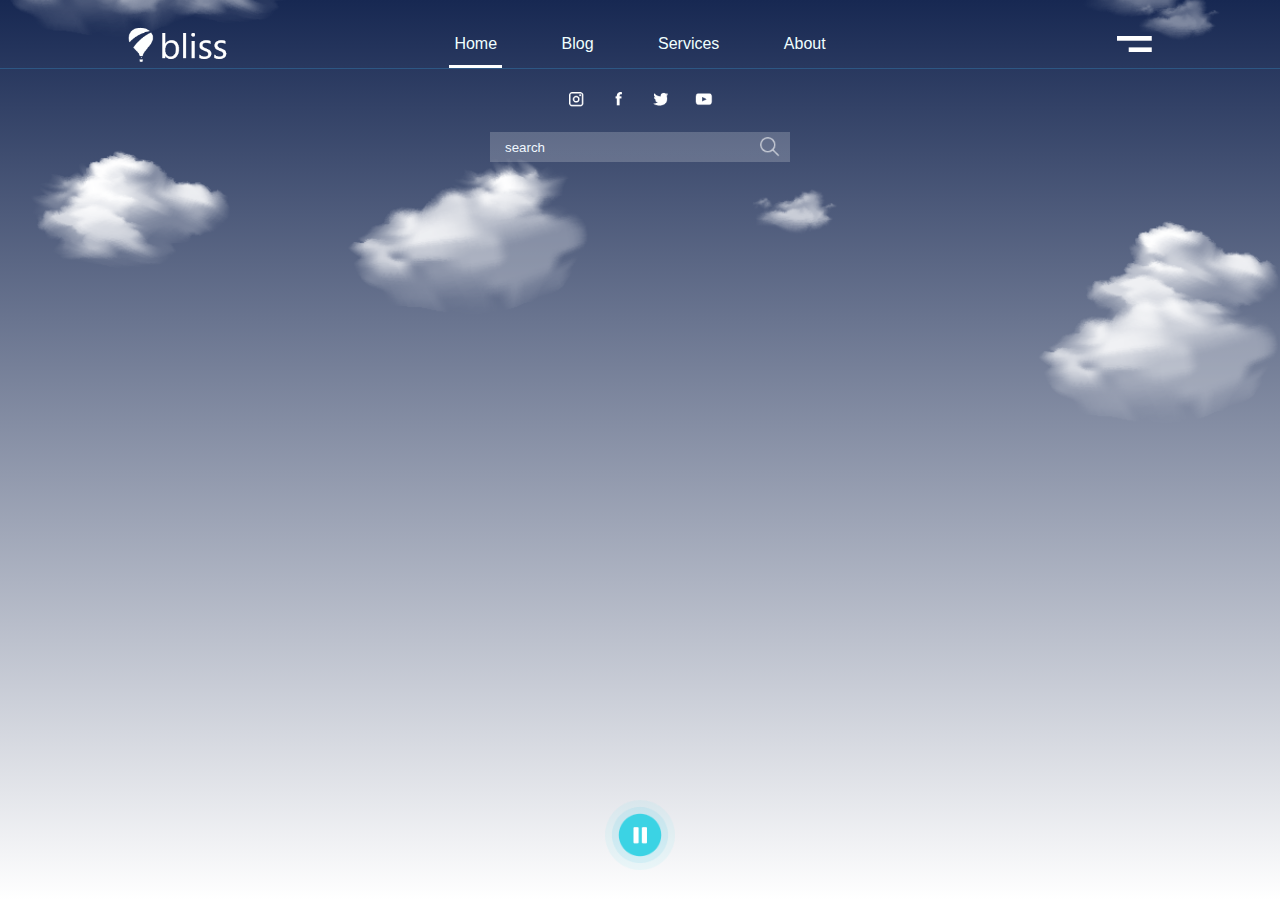
<file: AnimatedWEBSITE/Index.html>
<html>
<head>
    <title>
    Animated Website
    </title>
    <link rel="stylesheet" href="style.css">
    <body>
    <div class="main">
        <div class="navbar">
        <nav>
            <div class="logo">
            <img src="images/logo.png">
            </div>
            <div class="nav-link">
            <ul>
                <li class="active"><a href="#">Home</a></li>
                <li><a href="#">Blog</a></li>
                <li><a href="#">Services</a></li>
                <li><a href="#">About</a></li>
                </ul>
            </div>
            <div class="menu-icon">
            <img src="images/menu.png">
            </div>
            
            </nav>
        </div>
        <div class="content">
        <div class="social-icons">
            <img src="images/instagram.png">
            <img src="images/facebook.png">
            <img src="images/twitter.png">
            <img src="images/youtube.png">
            </div>
            <div class="search-box">
            <input type="text" placeholder="search">
            <img src="images/search.png"></div>
        </div>
        <img src="images/cloud.png" id="clouds">
        <img src="images/plane.png" id="airplane">
        <div id="hotb">
            <img src="images/balloon.png" class="bal1">
            <img src="images/balloon.png" class="bal2">
            <img src="images/balloon.png" class="bal3">
        </div>
        <img src="images/pause.png" id="pause">
        </div>
        <script>
        var pause=document.getElementById("pause");
        pause.onclick=function(){
            if(clouds.style.webkitAnimationPlayState=="paused"){
                clouds.style.webkitAnimationPlayState="running";
                airplane.style.webkitAnimationPlayState="running";
                hotb.style.webkitAnimationPlayState="running";
                pause.src='images/pause.png';
            }else{
                clouds.style.webkitAnimationPlayState="paused";
                airplane.style.webkitAnimationPlayState="paused";
                hotb.style.webkitAnimationPlayState="paused";
                pause.src='images/play.png';
            }
        }
        
        </script>
    </body>
    </head>
</html>
</file>
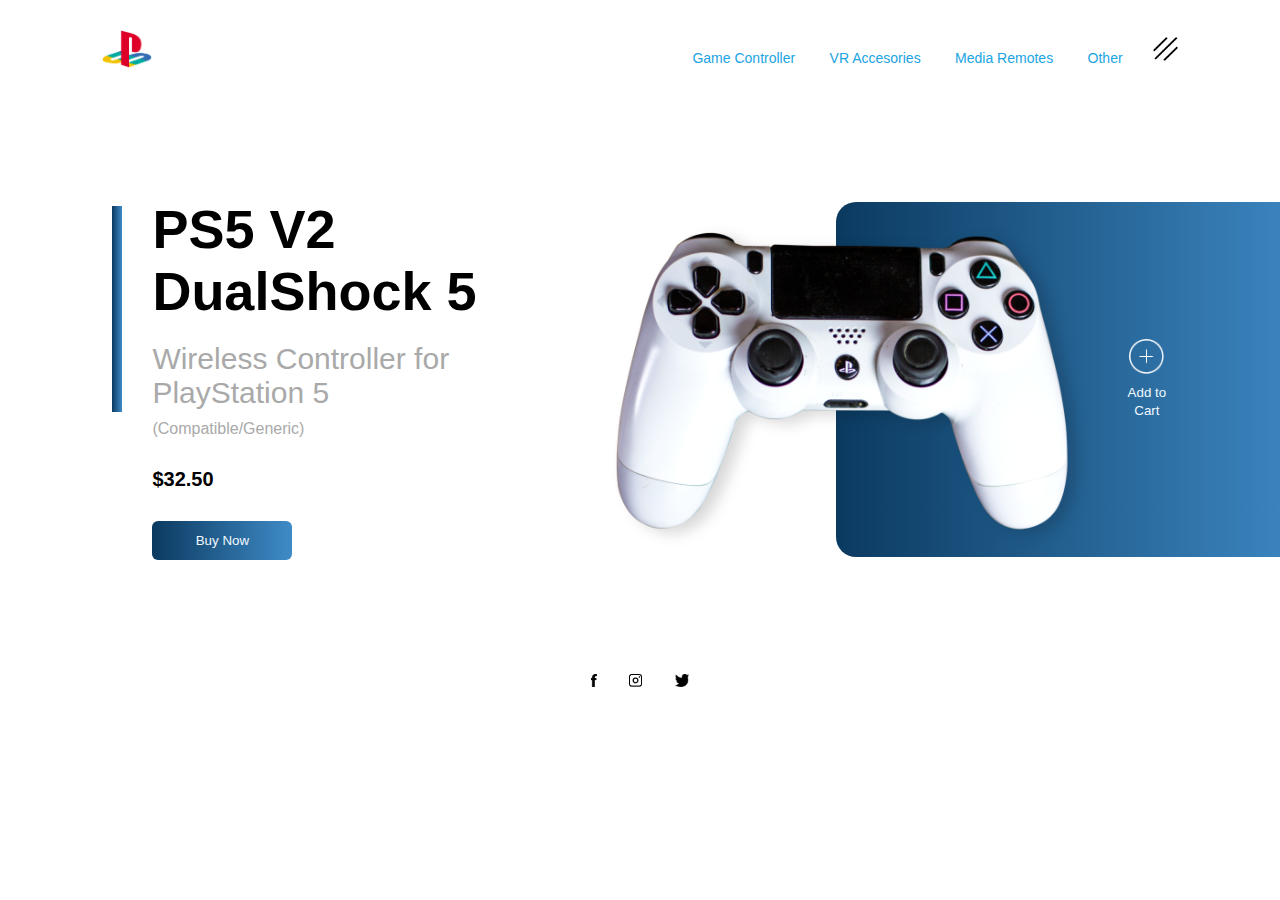
<file: PSP Web Page/index.html>
<!DOCTYPE html>
<html>
<head>
    <meta name="viewport" content="width=device-width, initial-scale=1.0">
    <title>Gaming Website</title>
    <link rel="stylesheet" href="style.css">
    </head>
    <body>
<div class="container">
  <div class="navbar">
            <img src="images/logo.png" class="logo">
            <nav><ul id="menulist">
                <li><a href="">Game Controller</a></li>
                <li><a href="">VR Accesories</a></li>
                <li><a href="">Media Remotes</a></li>
                <li><a href="">Other</a></li>
                </ul></nav>
            <img src="images/menu.png" class="menu-icon" onclick="togglemenu()">
            </div>
            <div class="row">
            <div class="col-1">
            <h2>PS5 V2<br>DualShock 5</h2>
                <h3>Wireless Controller for PlayStation 5</h3>
                <p>(Compatible/Generic)</p>
                <h4>$32.50</h4>
                <button type="button" >Buy Now<img src="images/arrow.png"></button>
            </div>
                <div class="col-2">
                <img src="images/controller.png" class="controller">               
                    <div class="color-box"></div>
                    <div class="add-btn">
                    <img src="images/add.png">
                        <p><small>Add to Cart</small></p>
                    </div>
               </div>
            </div>
            <div class="social-links">
                <img src="images/fb.png">
                <img src="images/ig.png">
                <img src="images/tw.png">
            </div>
            
        </div>
        <script>
        var menulist=document.getElementById("menulist");
            
            menulist.style.maxHeight="0px";
            
            function togglemenu(){
                if(menulist.style.maxHeight=="0px"){
                    menulist.style.maxHeight="130px";
                }else{
                    menulist.style.maxHeight="0px";
                }
            }
        </script>
    </body>
</html>
</file>
<file: AnimatedWEBSITE/style.css>
*{margin: 0;
padding: 0;
font-family: sans-serif;
}


.main{
    height: 100vh;
    background: linear-gradient(#172852,#fff);
    overflow:hidden;
    position: relative;
} 

.navbar{
    width: 100%;
    
    border-bottom: 1px solid #2D5784;
}
nav{
    width: 80%;
    margin: 20px auto 0;
    display: flex;
    align-items: center;
    position: sticky;
    z-index: 2;
    
}
.logo{
    flex-basis: 15%;
}
.logo img{
    width: 100px;
    
}
.nav-link{
    flex: 1;
    text-align: center;
    
}

.nav-link ul li{
    display: inline-block;
    list-style: none;
    padding: 15px 5px;
    margin: 0 25px;
    position: relative;
    
}
.nav-link ul li a{
    text-decoration: none;
    color: azure;
}
.nav-link ul li::after{
    content: '';
    width: 100%;
    height: 3px;
   background: transparent;  
    position: absolute;
    bottom: 0;
    left: 0;
    
}

.nav-link ul li:hover::after{
     background: #fff;
}

.active::after{
    background: #fff !important;
}
.menu-icon{
    flex-basis: 15%;
    
}
.menu-icon img{
    width: 35px;
    float: right;
}

.content{
    width: 300px;
    position: absolute;
    top: 90px;
    left: 50%;
    transform: translateX(-50%);
    text-align: center;
    z-index: 2;
}


.social-icons img{
    width: 18px;
    margin: 0 10px;
    cursor: pointer;
}
.search-box{
    margin-top: 20px;
   
    border-radius: 30x;
    display: flex;
    align-items: center;
    background: linear-gradient(rgba(255,255,255,.2),rgba(255,255,255,.2));
}
.search-box input{
    width: 100%;
    padding: 7px 15px;
    border-radius: 30px;
    border:0;
    outline: none;
    background: transparent;
    color: aliceblue;
}
::placeholder{
    color: aliceblue;
}

.search-box img{
    width: 20px;
    margin: 5px 10px;
}
#clouds{
    width: 100%;
    position: absolute;
    left: 0;
    top: -100px;
    animation: clouds 10s linear infinite;
}
@keyframes clouds{
    0%{
        top: -100px;
    }
    
    20%{
        top: 100px;
    }
    
    80%{
        top: 100px;
    }
    
    100%{
        top: -100px;
    }
}

#airplane
{
    width: 200px;
    position: absolute;
    top: 180px;
    left:-250px;
    z-index: 2;
    animation: fly 10s linear infinite;
}
@keyframes fly{
    0%{
        left:-250px;
    }
    
    20%{
         left:250px;
    }
    
    80%{
         left:250px;
    }
    
    100%{
         left:110%;
    }
}

#hotb{
    height: 400px;
    width: 700px;
    position: absolute;
    bottom:-450px;
    left: 50%;
    transform: translateX(-50%);
    animation: hotb 10s linear infinite;
}
@keyframes hotb{
    0%{
        bottom:-450px;
    }
    
    20%{
         bottom:100px;
    }
    
    80%{
        bottom:250px;
    }
    
    100%{
         bottom:-450px;
    }
}
.bal1{
    width: 150px;
    opacity: 0.4;
}
.bal2{
    width: 350px;
    
}
.bal3{
    width: 180px;
    opacity: 0.5;
}

#pause{
    widows: 70px;
    height: 70px;
    position: absolute;
    bottom: 30px;
    left: 50%;
    transform: translateX(-50%);
    cursor: pointer;
}
</file>
<file: PSP Web Page/style.css>
*{margin: 0;
padding: 0;
font-family: sans-serif;}
.container{
    width: 100%;
    min-height: 100vh;
    padding-left: 8%;
    padding-right: 8%;
    box-sizing: border-box;
    overflow:hidden;
    
}
.navbar{
    width: 100%;
    display: flex;
    align-items: center;
    
}
.logo{
    width: 50px;
    cursor: pointer;
    margin: 30px 0;
}
.menu-icon{
    width: 25px;
    cursor: pointer;
}
nav{
    flex: 1;
    text-align: right;
   
}
nav ul li{
    list-style: none;
     display: inline-block;
    margin-right: 30px      
}
nav ul li a{
    text-decoration: none;
    color: #20A4E2;
    font-size: 14px;
}
nav ul li a:hover{
    color:darkblue;
}
.row{
    display:flex;
    justify-content: space-between;
    align-items: center;
    margin: 100px 0;
}
.col-1{
    flex-basis: 40%;
    position: relative;
    margin-left: 50px;
}
.col-1 h2{
    font-size: 54px;
}
.col-1 h3{
    font-size: 30px;
    color: darkgrey;
    font-weight: 100;
    margin: 20px 0 10px;
}
.col-1 p{
    font-size: 16px;
    color: darkgray;
    font-weight: 100;
}

.col-1 h4{
    margin: 30px 0;
    font-size: 20px;
}
button{
    width: 140px;
    border: 0;
    padding: 12px 10px;
    outline: none;
    color: aliceblue;
    background:linear-gradient(to right,#0B3A60,#3F8BC7);
    border-radius: 6px;
    cursor: pointer;
    transition: width 0.5s;
}
button img{
    width: 30px;
    display: none;    
}

button:hover img{
        
    display: block;
    

}

button:hover{
    
    width: 160px;
    display: flex;
    align-items: center;
    justify-content: space-between;
    
}

.col-1::after{
    content: '';
    width: 10px;
    height: 57%;
    background: linear-gradient(to right,#0B3A60,#3F8BC7);
    position: absolute;
    left: -40px;
    top: 8px;
    
}
.col-2{
    position: relative;
    flex-basis: 60%;
    display: flex;
    align-items:center;
    
}
.col-2 .controller{
    width: 90%;
}

.color-box{
    position: absolute;
    right: 0;
    top: 0;
    background: linear-gradient(to right,#0B3A60,#3F8BC7);
    border-radius: 20px 0 0 20px;
    height: 100%;
    width: 80%;
    z-index: -1 ;
    transform: translateX(150px);
    
}
.add-btn img{
    width: 35px;
    margin-bottom: 5px;
    
}

.add-btn{
    text-align: center;
    color: aliceblue;
    cursor: pointer;
    
}

.social-links img{
    height: 13px;
    margin: 14px;
    
    cursor: pointer;
    
}
.social-links{
    text-align: center;
}


@media only screen and (max-width:700px){
    nav ul{
        width:100%;
        background: linear-gradient(to right,#0B3A60,#3F8BC7);
        position: absolute;
        top: 75px;
        right: 0;
        z-index: 2;
        
    }
    nav ul li{
        display: block;
        margin-top: 10px;
        margin-bottom: 10px;
    }
    nav ul li a{
        color:darkslategrey;
    }
    .menu-icon{
        display: block;
    }
    #menulist{
        overflow: hidden;
          transition: 0.5s;
        
    }
    .row{
        flex-direction: column-reverse;
        margin: 50px 0;
        
    }
    .col-2{
        flex-basis: 100%;
        margin-bottom: 50px;
    }
    .col-2 .controller{
        width: 77%;
    }
    .color-box{
        transform: translateX(75px)
    }
    col-1{
        flex-basis: 100%;
    }
    col-2{
        font-size: 35px;
    }
}
</file>
